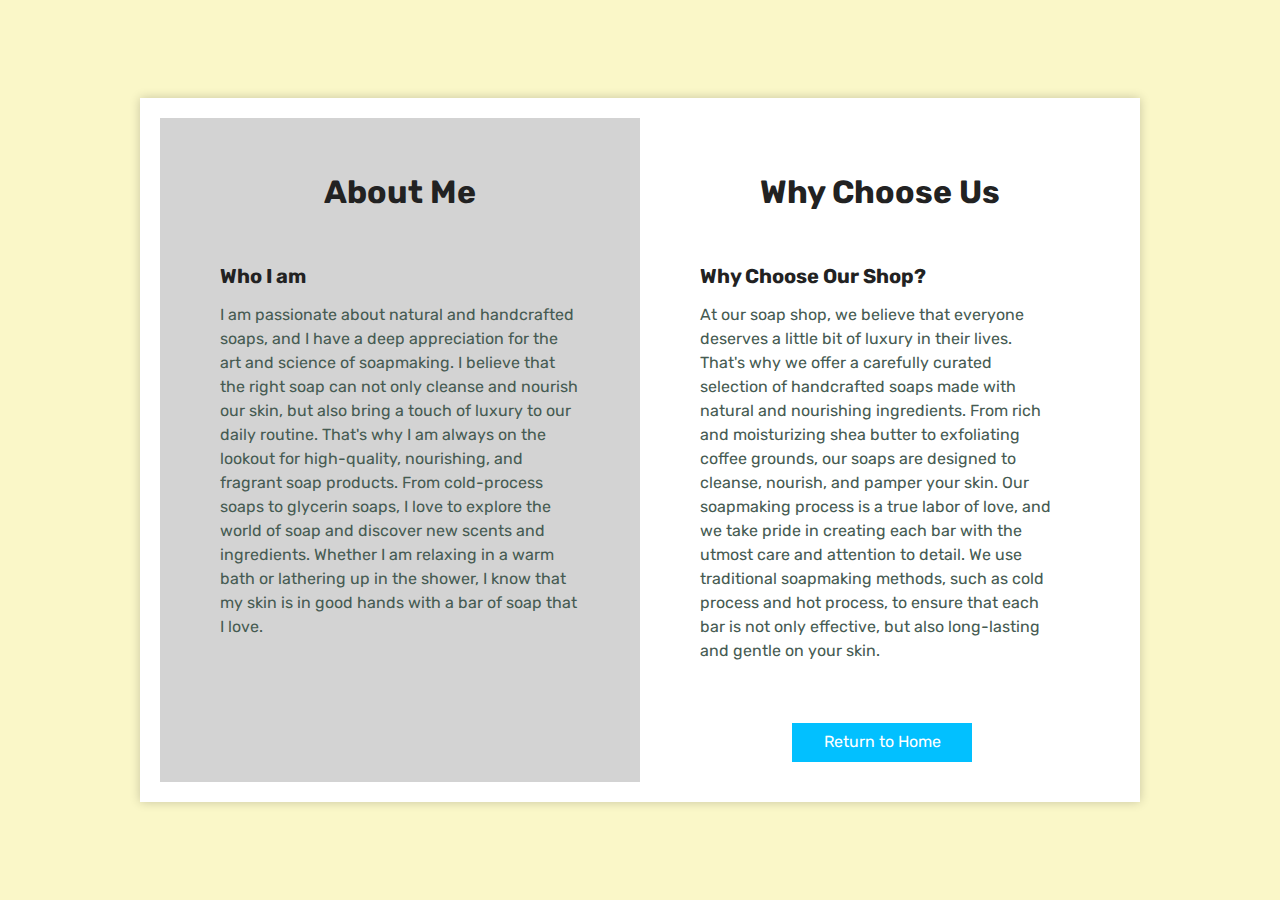
<file: about.html>
<!DOCTYPE html>
<html>
<head>
  <title>About Me | E-commerce Website</title>
</head>
  <link rel="stylesheet" type="text/css" href="css/about.css">
  <link rel="stylesheet" type="text/css" href="css/style.css">
  <link rel="stylesheet" type="text/css" href="css/normalise.css">
  <link rel="stylesheet" href="https://cdnjs.cloudflare.com/ajax/libs/font-awesome/4.7.0/css/font-awesome.min.css">
<body>
  <div class="card">
    <div class="page page-left">
      <header>
        <h1>About Me</h1>
      </header>
      <section>
        <h4>Who I am</h4>
        <p>I am passionate about natural and handcrafted soaps, and I have a deep appreciation for the art and science of soapmaking. I believe that the right soap can not only cleanse and nourish our skin, but also bring a touch of luxury to our daily routine. That's why I am always on the lookout for high-quality, nourishing, and fragrant soap products. From cold-process soaps to glycerin soaps, I love to explore the world of soap and discover new scents and ingredients. Whether I am relaxing in a warm bath or lathering up in the shower, I know that my skin is in good hands with a bar of soap that I love.</p>
      </section>
    </div>
    <div class="page page-right">
      <header>
        <h1>Why Choose Us</h1>
      </header>
      <section>
        <h4>Why Choose Our Shop?</h4>
        <p>At our soap shop, we believe that everyone deserves a little bit of luxury in their lives. That's why we offer a carefully curated selection of handcrafted soaps made with natural and nourishing ingredients. From rich and moisturizing shea butter to exfoliating coffee grounds, our soaps are designed to cleanse, nourish, and pamper your skin. Our soapmaking process is a true labor of love, and we take pride in creating each bar with the utmost care and attention to detail. We use traditional soapmaking methods, such as cold process and hot process, to ensure that each bar is not only effective, but also long-lasting and gentle on your skin.</p>
      </section>
      <div class="return-button">
        <a href="index.html">Return to Home</a>
      </div>
    </div>
  </div>
  </body>
</file>
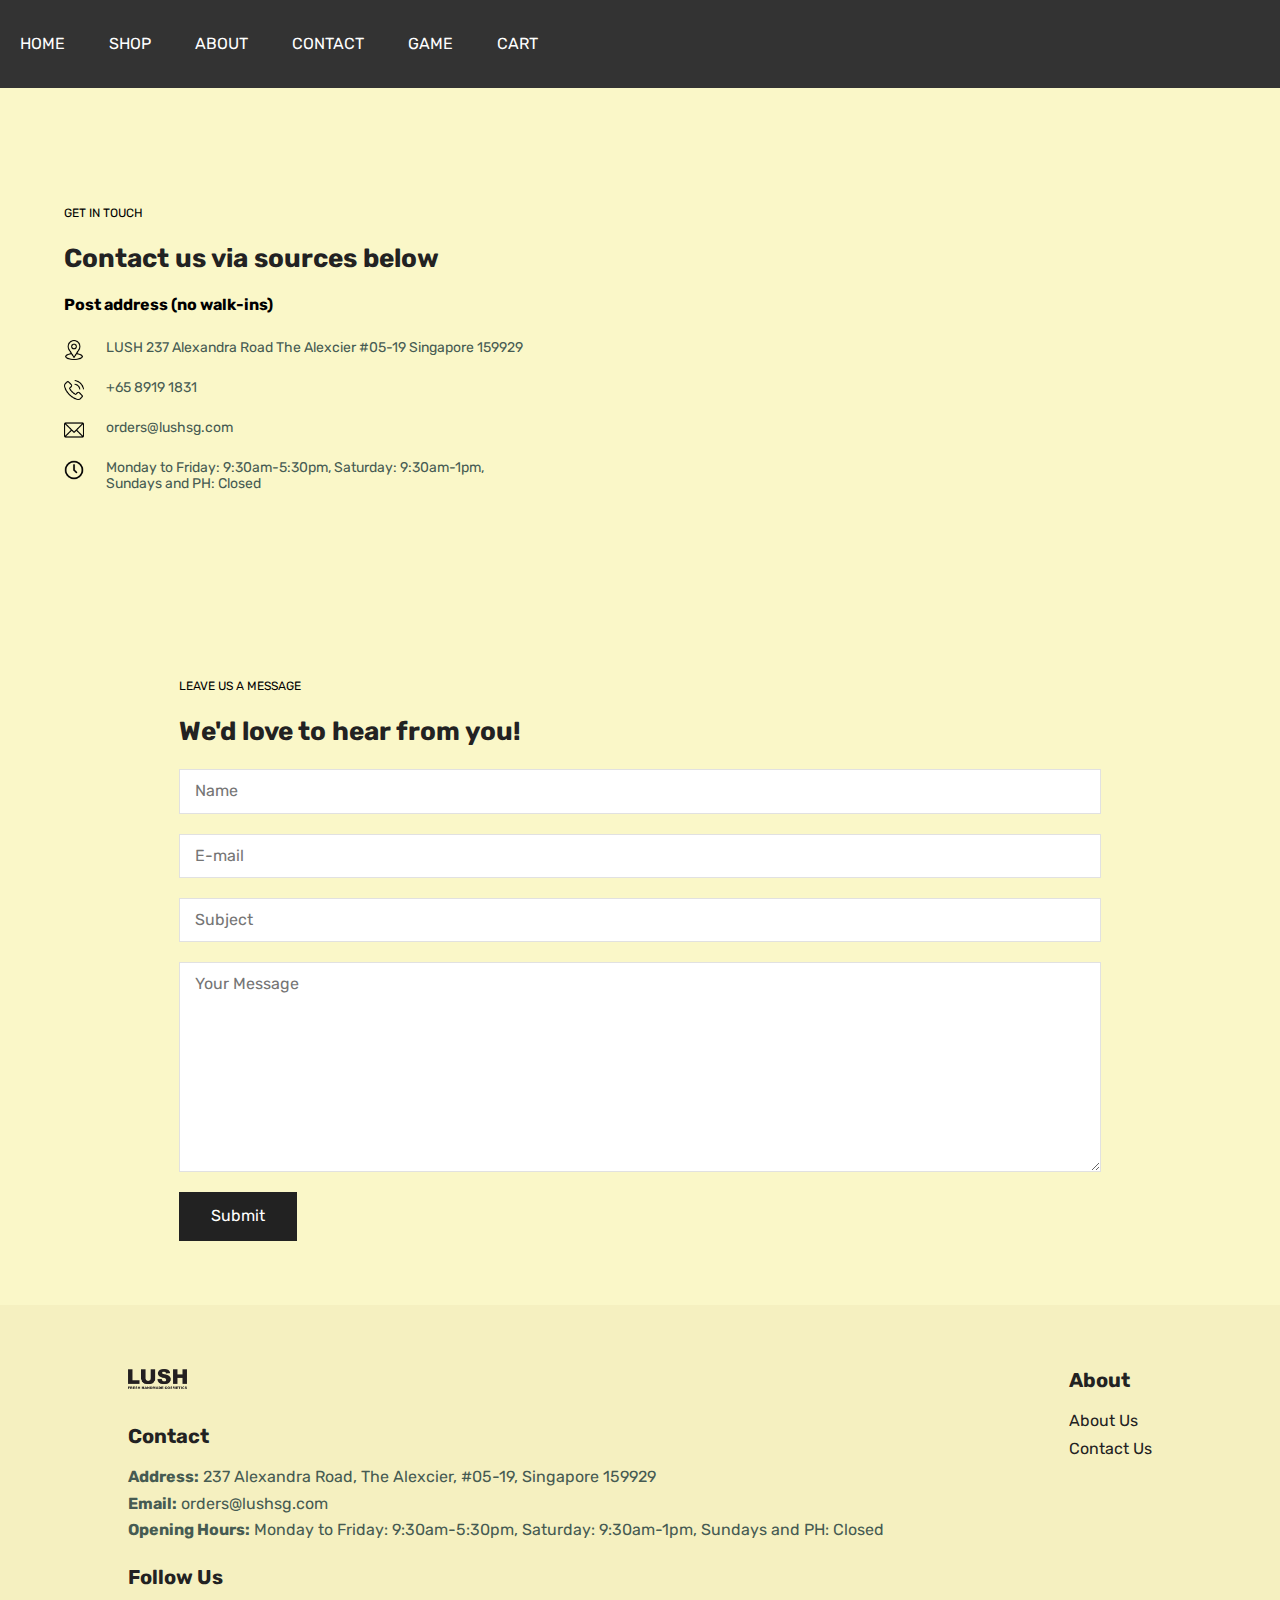
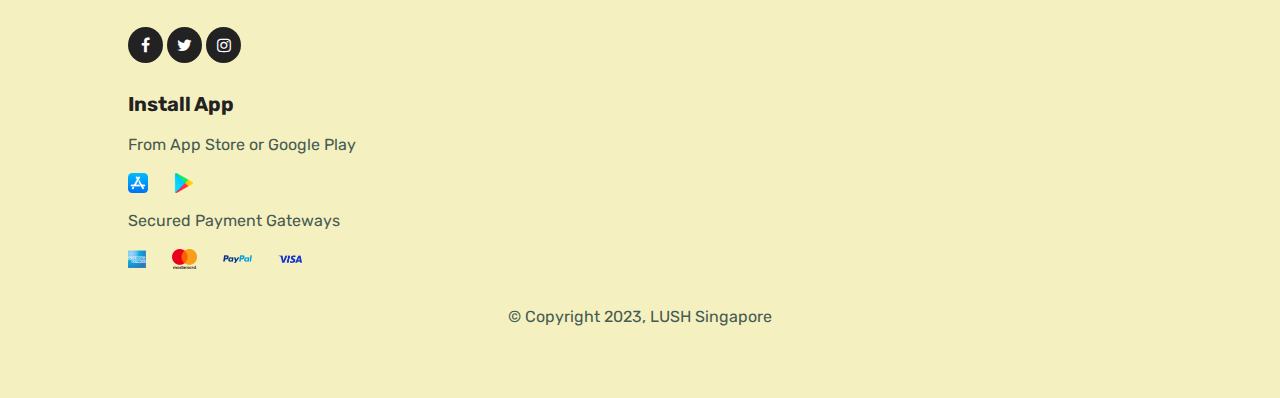
<file: contact.html>
<!DOCTYPE html>
<html lang="en">
<head>
    <meta charset="UTF-8">
    <meta http-equiv="X-UA-Compatible" content="IE=edge">
    <meta name="viewport" content="width=device-width, initial-scale=1.0">
    <link rel="stylesheet" type="text/css" href="css/navbar.css">
    <link rel="stylesheet" type="text/css" href="css/normalise.css">
    <link rel="stylesheet" type="text/css" href="css/style.css">
    <link rel="stylesheet" type="text/css" href="css/contact.css">
    <link rel="stylesheet" href="https://cdnjs.cloudflare.com/ajax/libs/font-awesome/4.7.0/css/font-awesome.min.css">
    <title>Document</title>
</head>
<body>
    <div class="navbar">
        <ul>
        <li><a href="index.html">Home</a></li>
        <li><a href="shop.html">Shop</a></li>
        <li><a href="about.html">About</a></li>
        <li><a href="contact.html">Contact</a></li>
        <li><a href="game2.html">Game</a></li>
        <li><a href="cart.html">Cart</a></li>
    </ul>
    </div>
    <section id="contact-info" class="contact-details">
        <div class="details">
            <span>GET IN TOUCH</span>
            <h2>Contact us via sources below</h2>
            <h3>Post address (no walk-ins)</h3>
            <div>
                <li>
                    <img src="media/location.png" alt="">
                    <p>LUSH 237 Alexandra Road The Alexcier #05-19 Singapore 159929</p>
                </li>
                <li>
                    <img src="media/phone-call.png" alt="">
                    <p>+65 8919 1831</p>
                </li>
                <li>
                    <img src="media/email.png" alt="">
                    <p>orders@lushsg.com</p>
                </li>
                <li>
                    <img src="media/clock.png" alt="">
                    <p>Monday to Friday: 9:30am-5:30pm, Saturday: 9:30am-1pm, Sundays and PH: Closed</p>
                </li>
            </div>
        </div>
        <div class="map">
            <iframe src="https://www.google.com/maps/embed?pb=!1m18!1m12!1m3!1d997.2012651976538!2d103.81326508812387!3d1.2913102999408586!2m3!1f0!2f0!3f0!3m2!1i1024!2i768!4f13.1!3m3!1m2!1s0x31da1bb95520771b%3A0xf2b9dfa378aa9a6e!2sThe%20Alexcier!5e0!3m2!1sen!2ssg!4v1675956177178!5m2!1sen!2ssg" width="600" height="450" style="border:0;" allowfullscreen="" loading="lazy" referrerpolicy="no-referrer-when-downgrade"></iframe>
        </div>
    </section>
    <section id="form-details">
        <form action="">
            <span>LEAVE US A MESSAGE</span>
            <h2>We'd love to hear from you!</h2>
            <input type="text" placeholder="Name">
            <input type="text" placeholder="E-mail">
            <input type="text" placeholder="Subject">
            <textarea name="" id="" cols="30" rows="10" placeholder="Your Message"></textarea>
            <button class="submitbtn">Submit</button>
        </form>
    </section>
    <footer class="endsection">
        <div class="col">
            <img src="media/logo.png" alt="" width="20%">
            <br>
            <br>
            <h4>Contact</h4>
            <p><strong>Address:</strong> 237 Alexandra Road, The Alexcier, #05-19, Singapore 159929</p>
            <p><strong>Email:</strong> orders@lushsg.com</p>
            <p><strong>Opening Hours:</strong> Monday to Friday: 9:30am-5:30pm, Saturday: 9:30am-1pm, Sundays and PH: Closed</p>
            <br>
            <div class="follow">
                <h4>Follow Us</h4>
                <br>
                <div class="icon">
                    <a href="https://www.facebook.com/LushSingapore" class="fa fa-facebook" target="_blank"></a>
                    <a href="https://twitter.com/LushSingapore" class="fa fa-twitter" target="_blank"></a>
                    <a href="https://www.instagram.com/lushsingapore/" class="fa fa-instagram" target="_blank"></a>
                </div>
            </div>
        </div>
        <div class="col">
            <h4>About</h4>
            <a href="about.html">About Us</a>
            <a href="contact.html">Contact Us</a>
        </div>
        <div class="col install">
            <h4>Install App</h4>
            <p>From App Store or Google Play</p>
            <div class="row">
                <a href="https://apps.apple.com/sg/app/lush-fresh-handmade-cosmetics/id946403534" target="_blank"><img src="media/app-store.png" alt="" height="50px"></a>
                <a href="https://play.google.com/store/apps/details?id=com.lush.app&hl=en_SG&gl=US&pli=1" target="_blank"><img src="media/google-play.png" alt="" height="50px"></a>
            </div>
            <p>Secured Payment Gateways</p>
            <div class="row">
                <img src="media/card_amex.png" alt="">
                <img src="media/card_master.png" alt="">
                <img src="media/card_paypal.png" alt="">
                <img src="media/card_visa.png" alt="">
            </div>
        </div>
        <div class="copyright">
            <p>&copy; Copyright 2023, LUSH Singapore</p>
        </div>
    </footer>
    <a href="#" class="to-top">
        <i class="fa fa-chevron-up"></i>
      </a>
      <script src="scroll.js"></script>
</body>
</html>
</file>
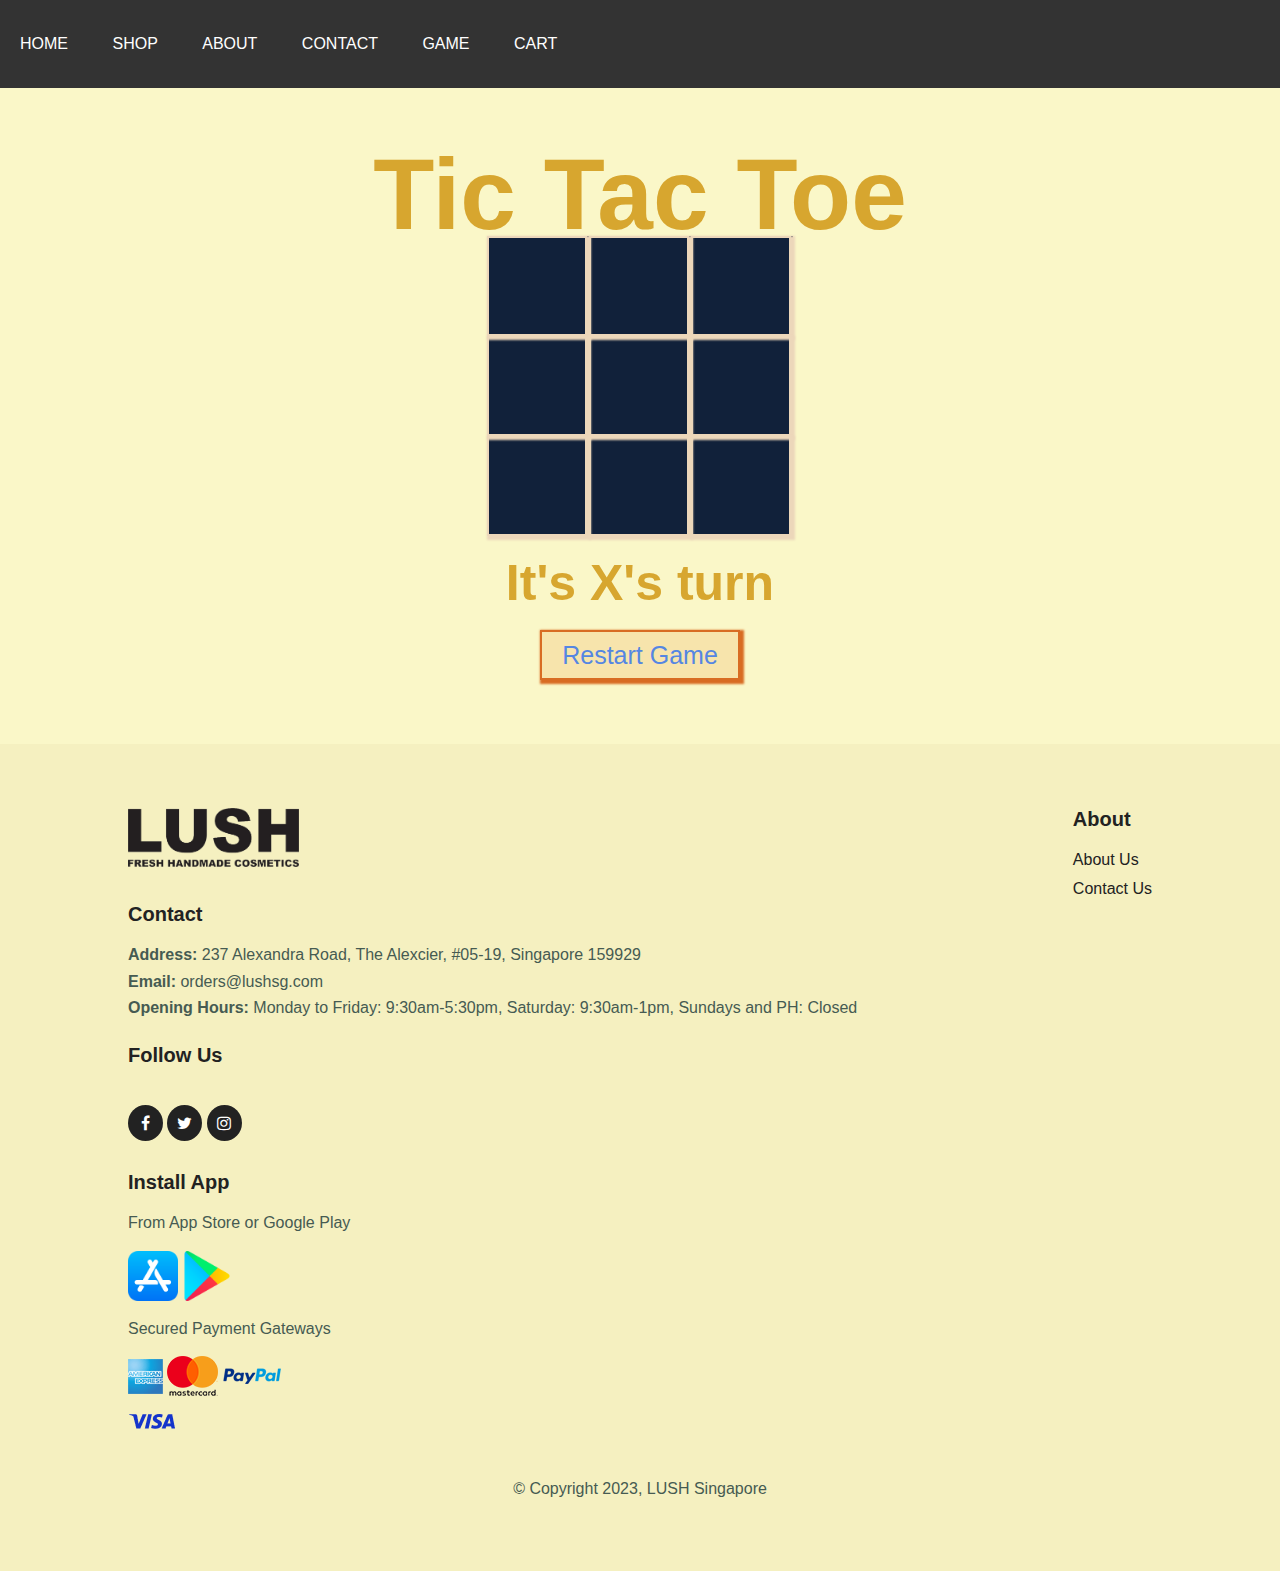
<file: game2.html>
<!doctype html>
<html lang="en">
<head>
    <meta charset="UTF-8">
    <meta name="viewport"
          content="width=device-width, user-scalable=no, initial-scale=1.0, maximum-scale=1.0, minimum-scale=1.0">
    <meta http-equiv="X-UA-Compatible" content="ie=edge">
    <title>Tic Tac Toe</title>
    <link rel="stylesheet" href="css/game2.css">
    <link rel="stylesheet" href="css/navbar.css">
    <link rel="stylesheet" href="css/normalise.css">
    <link rel="stylesheet" href="https://cdnjs.cloudflare.com/ajax/libs/font-awesome/4.7.0/css/font-awesome.min.css">
</head>
<div class="navbar">
    <ul>
    <li><a href="index.html">Home</a></li>
    <li><a href="shop.html">Shop</a></li>
    <li><a href="about.html">About</a></li>
    <li><a href="contact.html">Contact</a></li>
    <li><a href="game2.html">Game</a></li>
    <li><a href="cart.html">Cart</a></li>
  </ul>
</div>

<body>
    <section>
        <h1 class="game--title">Tic Tac Toe</h1>
        <div class="game--container">
            <div data-cell-index="0" class="cell"></div>
            <div data-cell-index="1" class="cell"></div>
            <div data-cell-index="2" class="cell"></div>
            <div data-cell-index="3" class="cell"></div>
            <div data-cell-index="4" class="cell"></div>
            <div data-cell-index="5" class="cell"></div>
            <div data-cell-index="6" class="cell"></div>
            <div data-cell-index="7" class="cell"></div>
            <div data-cell-index="8" class="cell"></div>
        </div>
        <h2 class="game--status"></h2>
        <button class="game--restart">Restart Game</button>
    </section>

    <script src="game2.js"></script>
</body>
<footer class="endsection">
    <div class="col">
        <img src="media/logo.png" alt="" width="20%">
        <br>
        <br>
        <h4>Contact</h4>
        <p><strong>Address:</strong> 237 Alexandra Road, The Alexcier, #05-19, Singapore 159929</p>
        <p><strong>Email:</strong> orders@lushsg.com</p>
        <p><strong>Opening Hours:</strong> Monday to Friday: 9:30am-5:30pm, Saturday: 9:30am-1pm, Sundays and PH: Closed</p>
        <br>
        <div class="follow">
            <h4>Follow Us</h4>
            <br>
            <div class="icon">
                <a href="https://www.facebook.com/LushSingapore" class="fa fa-facebook" target="_blank"></a>
                <a href="https://twitter.com/LushSingapore" class="fa fa-twitter" target="_blank"></a>
                <a href="https://www.instagram.com/lushsingapore/" class="fa fa-instagram" target="_blank"></a>
            </div>
        </div>
    </div>
    <div class="col">
        <h4>About</h4>
        <a href="about.html">About Us</a>
        <a href="contact.html">Contact Us</a>
    </div>
    <div class="col install">
        <h4>Install App</h4>
        <p>From App Store or Google Play</p>
        <div class="row">
            <a href="https://apps.apple.com/sg/app/lush-fresh-handmade-cosmetics/id946403534" target="_blank"><img src="media/app-store.png" alt="" height="50px"></a>
            <a href="https://play.google.com/store/apps/details?id=com.lush.app&hl=en_SG&gl=US&pli=1" target="_blank"><img src="media/google-play.png" alt="" height="50px"></a>
        </div>
        <p>Secured Payment Gateways</p>
        <div class="row">
            <img src="media/card_amex.png" alt="">
            <img src="media/card_master.png" alt="">
            <img src="media/card_paypal.png" alt="">
            <img src="media/card_visa.png" alt="">
        </div>
    </div>
    <div class="copyright">
        <p>&copy; Copyright 2023, LUSH Singapore</p>
    </div>
</footer>
</html>
</file>
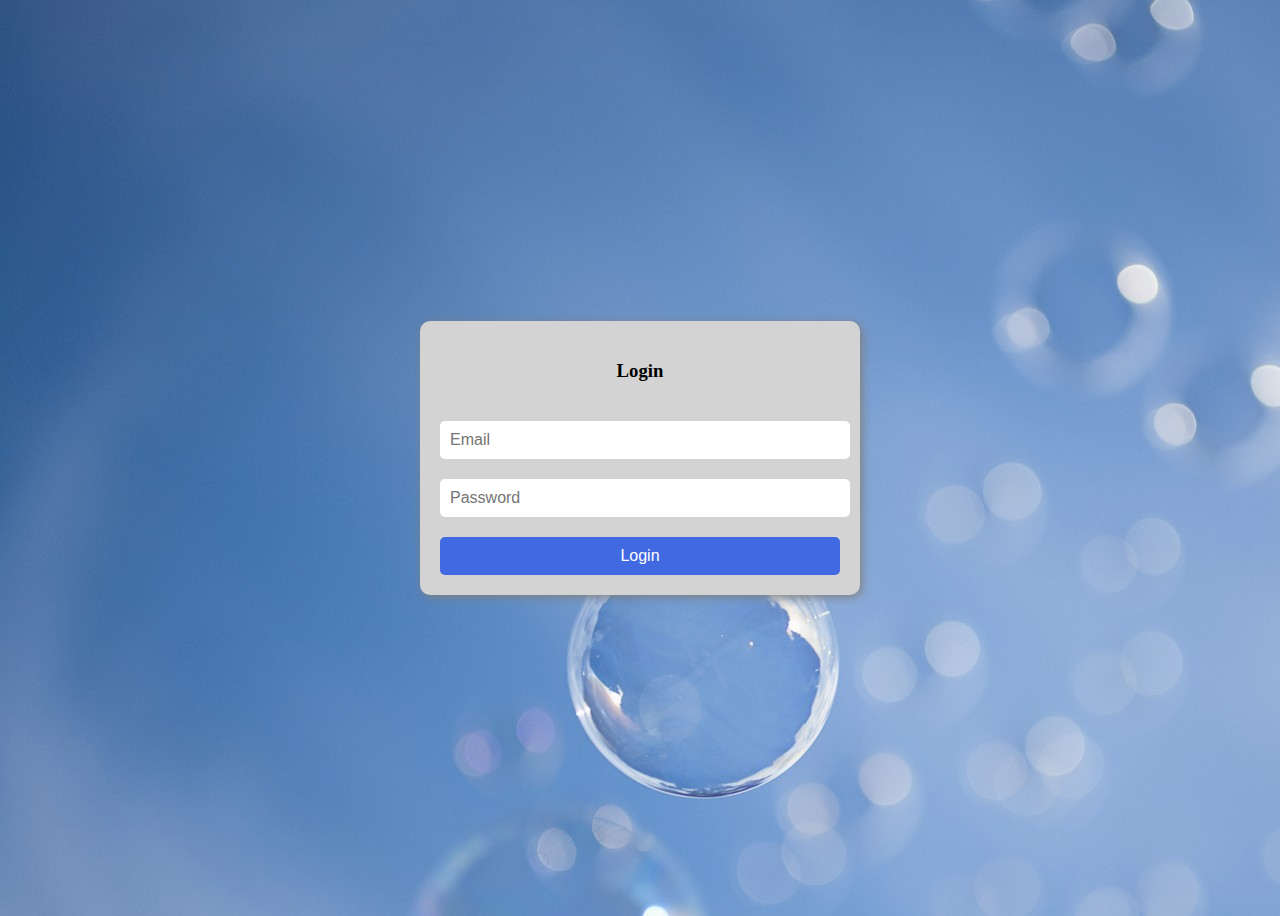
<file: login.html>
<!DOCTYPE html>
<html>
  <head>
    <link rel="stylesheet" type="text/css" href="css/login.css">
  </head>
  <style>
    body{
        background-image: url("media/background.jpg");;
    }
  </style>
  <body>
    <!-- Login container -->
    <div class="login-container">
      <!-- Login form -->
      <form class="login-form">
        <h3>Login</h3>
        <input type="email" placeholder="Email" required />
        <input type="password" placeholder="Password" required />
        <input type="submit" value="Login" />
      </form>
    </div>
  </body>
</html>
</file>
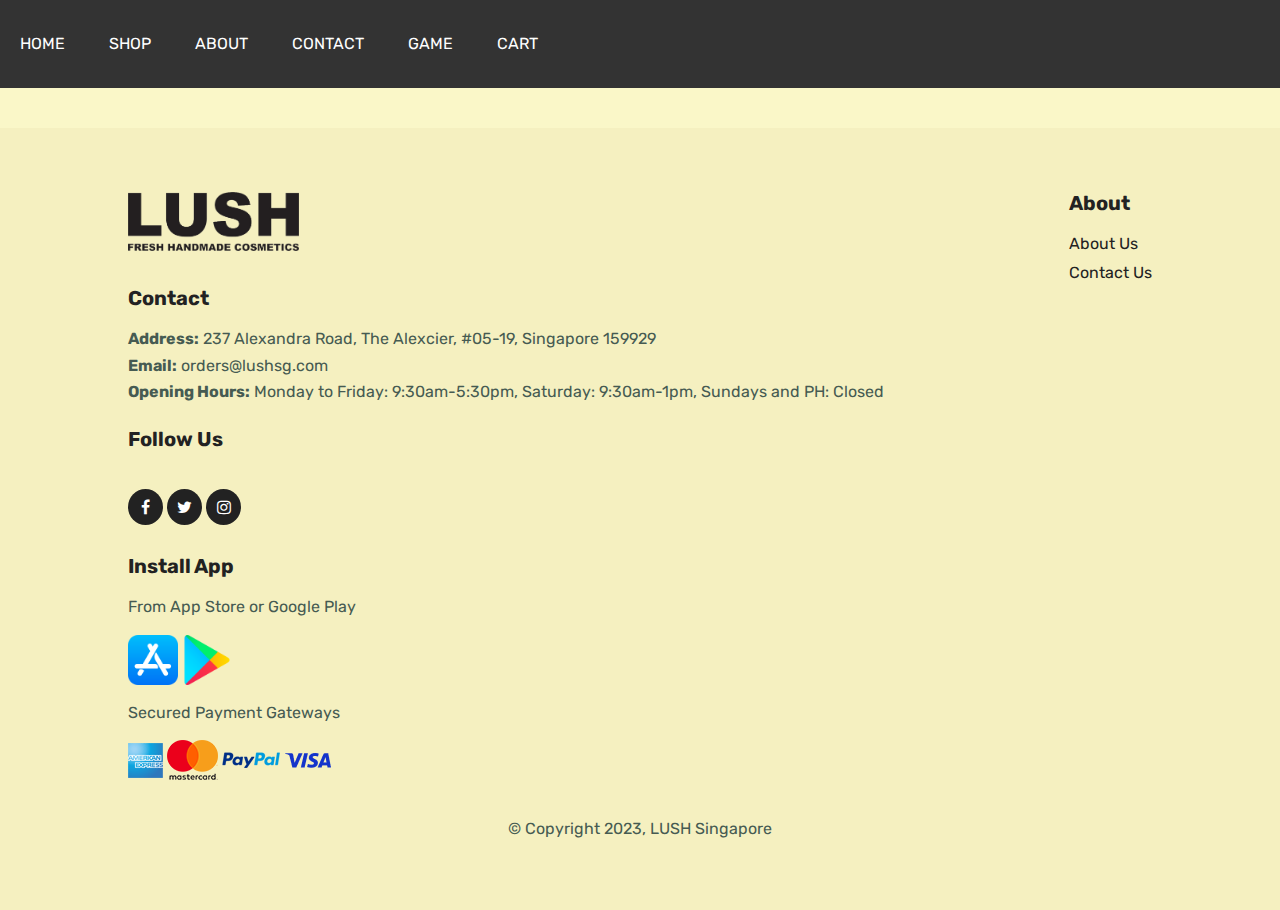
<file: shop.html>
<!DOCTYPE html>
<html>
<head>
  <title>My Ecommerce Website</title>
  <link rel="stylesheet" type="text/css" href="css/navbar.css">
  <link rel="stylesheet" type="text/css" href="css/shop.css">
  <link rel="stylesheet" type="text/css" href="css/normalise.css">
  <link rel="stylesheet" type="text/css" href="css/style.css">
  <link rel="stylesheet" href="https://cdnjs.cloudflare.com/ajax/libs/font-awesome/4.7.0/css/font-awesome.min.css">
</head>
<body>
  <div class="navbar">
    <ul>
    <li><a href="index.html">Home</a></li>
    <li><a href="shop.html">Shop</a></li>
    <li><a href="about.html">About</a></li>
    <li><a href="contact.html">Contact</a></li>
    <li><a href="game2.html">Game</a></li>
    <li><a href="cart.html">Cart</a></li>
  </ul>
</div>
  <main id="main">
        <!-- <div class="product-card">
            <div class="product-name">Snow Bear Soap</div>
            <div class = "img-and-info">
            <img src="media/snowbear.jpg" class="Product1">
            <div class = "product-info"> Snow Bear Soap is a handmade soap that is shaped and designed to look like a bear. It is made with all-natural ingredients, and is fragranced with a blend of essential oils. It is gentle on the skin, and is suitable for use by people of all skin types. The bear shape makes it a fun and unique addition to any bathroom decor. It may also be an ideal gift for animal lovers, outdoor enthusiasts and children. </div>
            </div>
            <div class="product-price">$25.00</div>
            <button class="add-to-cart-btn">Add to Cart</button>
        </div>
        <div class="product-card">
            <div class="product-name">Snow Fairy Soap</div>
            <div class = "img-and-info">
            <img src="media/snowfairy.jpg" class="Product1">
            <div class = "product-info"> Snow Fairy Soap is a handmade, all-natural soap that is designed to evoke the magic of winter and the magic of fairies. It is scented with a blend of essential oils that is inspired by the sweet and sugary aroma of snow fairies. The soap is gentle on the skin, and is suitable for use by people of all skin types. The soap is made with natural ingredients, and is free from harsh chemicals and synthetic fragrances. The soap may come in different colors and shapes, often decorated with glitter, making it a fun and unique addition to any bathroom decor. It may also be an ideal gift for those who loves fairy tales, fantasy, and winter season. </div>
            </div>
            <div class="product-price">$35.00</div>
            <button class="add-to-cart-btn">Add to Cart</button>
        </div> -->
  </main>
  <script src="https://code.jquery.com/jquery-3.6.3.js" integrity="sha256-nQLuAZGRRcILA+6dMBOvcRh5Pe310sBpanc6+QBmyVM=" crossorigin="anonymous"></script>
  <script src="api.js"></script>
  <footer class="endsection">
    <div class="col">
        <img src="media/logo.png" alt="" width="20%">
        <br>
        <br>
        <h4>Contact</h4>
        <p><strong>Address:</strong> 237 Alexandra Road, The Alexcier, #05-19, Singapore 159929</p>
        <p><strong>Email:</strong> orders@lushsg.com</p>
        <p><strong>Opening Hours:</strong> Monday to Friday: 9:30am-5:30pm, Saturday: 9:30am-1pm, Sundays and PH: Closed</p>
        <br>
        <div class="follow">
            <h4>Follow Us</h4>
            <br>
            <div class="icon">
                <a href="https://www.facebook.com/LushSingapore" class="fa fa-facebook" target="_blank"></a>
                <a href="https://twitter.com/LushSingapore" class="fa fa-twitter" target="_blank"></a>
                <a href="https://www.instagram.com/lushsingapore/" class="fa fa-instagram" target="_blank"></a>
            </div>
        </div>
    </div>
    <div class="col">
        <h4>About</h4>
        <a href="about.html">About Us</a>
        <a href="contact.html">Contact Us</a>
    </div>
    <div class="col install">
        <h4>Install App</h4>
        <p>From App Store or Google Play</p>
        <div class="row">
            <a href="https://apps.apple.com/sg/app/lush-fresh-handmade-cosmetics/id946403534" target="_blank"><img src="media/app-store.png" alt="" height="50px"></a>
            <a href="https://play.google.com/store/apps/details?id=com.lush.app&hl=en_SG&gl=US&pli=1" target="_blank"><img src="media/google-play.png" alt="" height="50px"></a>
        </div>
        <p>Secured Payment Gateways</p>
        <div class="row">
            <img src="media/card_amex.png" alt="">
            <img src="media/card_master.png" alt="">
            <img src="media/card_paypal.png" alt="">
            <img src="media/card_visa.png" alt="">
        </div>
    </div>
    <div class="copyright">
        <p>&copy; Copyright 2023, LUSH Singapore</p>
    </div>
</footer>
<a href="#" class="to-top">
  <i class="fa fa-chevron-up"></i>
</a>
<script src="scroll.js"></script>
</body>
</html>
</file>
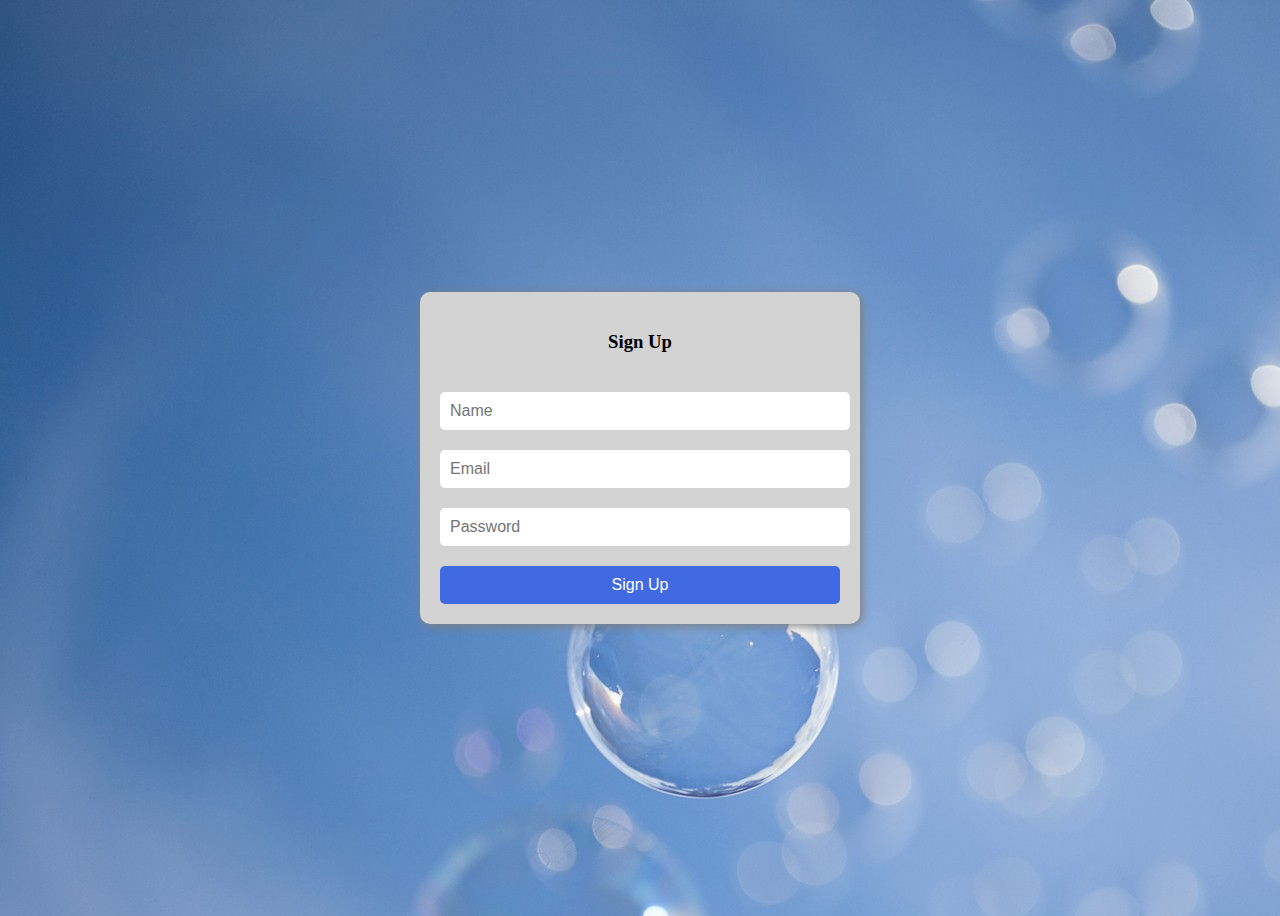
<file: signup.html>
<!DOCTYPE html>
<html>
  <head>
    <script src="signup.js"></script>
    <style>

      /* Style the sign-up container */
      body{
        background-image: url("media/background.jpg");;
      }
      .signup-container {
        display: flex;
        flex-direction: column;
        align-items: center;
        justify-content: center;
        height: 100vh;
      }
      /* Style the sign-up form */
      .signup-form {
        width: 400px;
        padding: 20px;
        background-color: lightgray;
        border-radius: 10px;
        box-shadow: 2px 2px 10px gray;
        text-align: center;
      }
      /* Style the form inputs */
      .signup-form input[type="text"],
      .signup-form input[type="email"],
      .signup-form input[type="password"] {
        width: 100%;
        padding: 10px;
        padding-right: 0px;
        margin-top: 20px;
        font-size: 16px;
        border-radius: 5px;
        border: none;
      }
      /* Style the submit button */
      .signup-form input[type="submit"] {
        width: 100%;
        padding: 10px;
        margin-top: 20px;
        font-size: 16px;
        background-color: royalblue;
        color: white;
        border-radius: 5px;
        border: none;
        cursor: pointer;
      }
    </style>
  </head>
  <body>
    <!-- Sign-up container -->
    <div class="signup-container">
      <!-- Sign-up form -->
      <form class="signup-form">
        <h3>Sign Up</h3>
        <input type="text" placeholder="Name" required />
        <input type="email" placeholder="Email" required />
        <input type="password" placeholder="Password" required />
        <input type="submit" value="Sign Up" />
      </form>
    </div>
  </body>
</html>
</file>
<file: css/about.css>
body {
    font-family: Arial, sans-serif;
    display: flex;
    justify-content: center;
    align-items: center;
    height: 100vh;
    margin: 0;
    padding: 0;
    background-color:#faf7c8 ;
  }
  
  .card {
    background-color: white;
    width: 1000px;
    padding: 20px;
    box-shadow: 0px 0px 10px rgba(0, 0, 0, 0.2);
    display: flex;
    flex-direction: row;
  }
  
  .page {
    width: 50%;
    padding: 20px;
  }
  
  .page-left {
    background-color: lightgray;
  }
  
  .page-right {
    background-color: white;
  }
  
  header {
    text-align: center;
  }
  
  h1 {
    margin: 0;
  }
  
  section {
    margin: 20px;
    padding: 20px;
  }
  
  h2 {
    font-size: 24px;
    margin-bottom: 10px;
  }
  
  p {
    font-size: 16px;
    line-height: 1.5;
    margin: 0;
  }
  
  .return-button {
    margin-left: 30%;
    margin-top: 20px;
    text-align: center;
    background-color: rgb(2, 192, 255);
    width: 180px;
  }
  
  a {
    display: inline-block;
    padding: 10px 20px;
    color: white;
    text-decoration: none;
    border-radius: 5px;
  }

  .return-button:hover{
    opacity: 0.7;
  }
</file>
<file: css/style.css>
@import url('https://fonts.googleapis.com/css2?family=Rubik&display=swap');
* {
    margin: 0;
    padding: 0;
    box-sizing: border-box;
    font-family: 'Rubik', sans-serif;
}

h1 {
    font-size: 50px;
    line-height: 64px;
    color: #222;
}

h2 {
    font-size: 46px;
    line-height: 54px;
    color: #222;
}

h4 {
    font-size: 20px;
    color: #222;
}

h6 {
    font-weight: 700;
    font-size: 12px;
}

p{
    font-size: 16px;
    color: #465b52;
    margin: 15px 0 20px 0;
}

body {
    width: 100%;
}

.endsection {
    padding-left: 10%;
    padding-right: 10%;
    padding-top: 5%;
    padding-bottom: 5%;
    background-color: rgb(245, 240, 192);
}

.fa {
    padding: 10px;
    font-size: 20px;
    width: 35px;
    text-align: center;
    text-decoration: none;
    border-radius: 50%;
}

.fa:hover {
    opacity: 0.7;
}

.fa-facebook {
    background: #222;
    color: white;
}

.fa-twitter {
    background: #222;
    color: white;
}

.fa-instagram {
    background: #222;
    color: white;
}

footer {
    display: flex;
    flex-wrap: wrap;
    justify-content: space-between;
    
}

footer .col {
    display: flex;
    flex-direction: column;
    align-items: flex-start;
    margin-bottom: 20px;
}

footer h4{
    padding-bottom: 20px;
}

footer p{
    margin: 0 0 8px 0;
}

footer a{
    text-decoration: none;
    color: #222;
    margin-bottom: 10px;
}

footer .row{
    padding-right: 10%;
    margin: 10px 0 15px 0;
}

footer .row a:hover{
    opacity: 0.7;
}

footer .copyright{
    width: 100%;
    text-align: center;
}

.to-top{
    background: #222;
    position: fixed;
    bottom: 16px;
    right: 32px;
    width: 50px;
    height: 50px;
    border-radius: 50%;
    display: flex;
    align-items: center;
    justify-content: center;
    font-size: 32px;
    color:white;
    text-decoration: none;
    opacity: 0;
    pointer-events: none;
    transition: all .4s;
    z-index: 1;
}
.to-top.active{
    bottom: 32px;
    pointer-events: auto;
    opacity: 1;
    z-index: 1;
}
html{
    scroll-behavior: smooth;
}
</file>
<file: css/navbar.css>
.navbar {
  width: 100%;
  margin: auto;
  padding: 35px 0;
  display: flex;
  align-items: center;
  justify-content: space-between;
  background-color: #333;
  position: sticky;
  top: 0;
  left: 0;
  z-index: 999;
}

.logo {
  width: 500px;
  cursor: pointer;
}

.navbar ul li {
  list-style: none;
  display: inline-block;
  margin: 0 20px;
  position: relative;
}

.navbar ul li a {
  text-decoration: none;
  color: rgb(255, 255, 255);
  text-transform: uppercase;
}

.navbar ul li::after {
  content: "";
  height: 3px;
  width: 0;
  background: #009688;
  position: absolute;
  left: 0;
  bottom: -10px;
  transition: 0.5s;
}

.navbar ul li:hover::after {
  width: 100%;
}

/* nav bar*/

/* 
.topnav {
    background-color: #333;
    overflow: hidden;
  }
  
  .topnav a {
  color: #f2f2f2;
  display: flex;
  align-items: center;
  justify-content:space-between;
  text-align: center;
  padding: 14px 16px;
  text-decoration: none;
  font-size: 17px;
  }
  
  .topnav a:hover {
  background-color: #ddd;
  color: black;
  }
  

  .topnav a.active {
  background-color: #04AA6D;
  color: white;
  }
  .topnav li{
  list-style: none;
  display: inline-block;
  }
  li img{
  height: 10%;
  width: 10%;
  }  */
</file>
<file: css/contact.css>
body {
    background-color: #faf7c8;
}

section {
    padding: 5%;
}

#contact-info {
    display: flex;
    align-items: center;
    justify-content: space-between;
}

img {
    width: auto;
    height: 20px;
    padding-right: 22px;
}

#contact-info .details {
    width: 40%;
}

#contact-info .details span, #form-details form span {
    font-size: 12px;
}

#contact-info .details h2, #form-details form h2 {
    font-size: 26px;
    line-height: 35px;
    padding: 20px 0;
}

#contact-info .details h3{
    font-size: 16px;
    padding-bottom: 15px;
}

#contact-info .details li {
    list-style: none;
    display: flex;
    padding: 10px 0;
}

#contact-info .details li p {
    margin: 0;
    font-size: 14px;
}

#contact-info .map {
    width: 55%;
    height: 400px;
}

#contact-info .map iframe {
    width: 100%;
    height: 100%;
}

#form-details form {
    padding: 0 10%;
    width: 100%;
    display: flex;
    flex-direction: column;
    align-items: flex-start;
}

#form-details form input, #form-details form textarea {
    width: 100%;
    padding: 12px 15px;
    outline: none;
    margin-bottom: 20px;
    border: 1px solid #e1e1e1;
}

.submitbtn {
    background-color: #222;
    border: none;
    color: white;
    padding: 15px 32px;
    text-align: center;
    text-decoration: none;
    display: inline-block;
    font-size: 16px;
}
</file>
<file: css/game2.css>
body {
    font-family: "Arial", sans-serif;
    background-color: #faf7c8;
    width: 100%;

}

section {
    padding: 5%;
    text-align: center;
}

.game--title {
    font-size: 100px;
    color: #d7a62f;
    margin: 10px auto;
}

.game--container {
    display: grid;
    grid-template-columns: repeat(3, auto);
    width: 306px;
    margin: 10px auto;
    background-color: #11213a;
    color: #04c0b2;
}

.cell {
    font-family: "Permanent Marker", cursive;
    width: 100px;
    height: 100px;
    box-shadow: 2px 2px 2px 2px #ecd7ba;
    border: 2px solid #ecd7ba;
    cursor: pointer;
    line-height: 100px;
    font-size: 60px;
}

.game--status {
    font-size: 50px;
    color: #d7a62f;
    margin: 20px auto;
}

.game--restart {
    background-color: #f7e4ac;
    width: 200px;
    height: 50px;
    font-size: 25px;
    color: #5586e2;
    box-shadow: 2px 2px 2px 2px #d86c23;
    border: 2px solid #d86c23;
}

@import url('https://fonts.googleapis.com/css2?family=Rubik&display=swap');
* {
    margin: 0;
    padding: 0;
    box-sizing: border-box;
    font-family: 'Rubik', sans-serif;
}

h1 {
    font-size: 50px;
    line-height: 64px;
    color: #222;
}

h2 {
    font-size: 46px;
    line-height: 54px;
    color: #222;
}

h4 {
    font-size: 20px;
    color: #222;
}

h6 {
    font-weight: 700;
    font-size: 12px;
}

p{
    font-size: 16px;
    color: #465b52;
    margin: 15px 0 20px 0;
}


.endsection {
    padding-left: 10%;
    padding-right: 10%;
    padding-top: 5%;
    padding-bottom: 5%;
    background-color: rgb(245, 240, 192);
}

.fa {
    padding: 10px;
    font-size: 20px;
    width: 35px;
    text-align: center;
    text-decoration: none;
    border-radius: 50%;
}

.fa:hover {
    opacity: 0.7;
}

.fa-facebook {
    background: #222;
    color: white;
}

.fa-twitter {
    background: #222;
    color: white;
}

.fa-instagram {
    background: #222;
    color: white;
}

footer {
    display: flex;
    flex-wrap: wrap;
    justify-content: space-between;
    
}

footer .col {
    display: flex;
    flex-direction: column;
    align-items: flex-start;
    margin-bottom: 20px;
}

footer h4{
    padding-bottom: 20px;
}

footer p{
    margin: 0 0 8px 0;
}

footer a{
    text-decoration: none;
    color: #222;
    margin-bottom: 10px;
}

footer .row{
    padding-right: 10%;
    margin: 10px 0 15px 0;
}

footer .row a:hover{
    opacity: 0.7;
}

footer .copyright{
    width: 100%;
    text-align: center;
}

.to-top{
    background: #222;
    position: fixed;
    bottom: 16px;
    right: 32px;
    width: 50px;
    height: 50px;
    border-radius: 50%;
    display: flex;
    align-items: center;
    justify-content: center;
    font-size: 32px;
    color:white;
    text-decoration: none;
    opacity: 0;
    pointer-events: none;
    transition: all .4s;
    z-index: 1;
}
.to-top.active{
    bottom: 32px;
    pointer-events: auto;
    opacity: 1;
    z-index: 1;
}
html{
    scroll-behavior: smooth;
}
</file>
<file: css/login.css>
body{
    background-image: url("./media/background.jpg");
  }
/* Style the login container */
.login-container {
    display: flex;
    flex-direction: column;
    align-items: center;
    justify-content: center;
    height: 100vh;
  }
  /* Style the login form */
  .login-form {
    width: 400px;
    padding: 20px;
    background-color: lightgray;
    border-radius: 10px;
    box-shadow: 2px 2px 10px gray;
    text-align: center;
  }
  /* Style the form inputs */
  .login-form input[type="email"],
  .login-form input[type="password"] {
    width: 100%;
    padding: 10px;
    padding-right:0px;
    margin-top: 20px;
    font-size: 16px;
    border-radius: 5px;
    border: none;
  }
  /* Style the submit button */
  .login-form input[type="submit"] {
    width: 100%;
    padding: 10px;
    margin-top: 20px;
    font-size: 16px;
    background-color: royalblue;
    color: white;
    border-radius: 5px;
    border: none;
    cursor: pointer;
  }
</file>
<file: css/shop.css>
/* Ecommerce website CSS */

/* Set background color for entire page */
body {
background-color: #faf7c8;
}

/* Style for header */
header {
background-color: #333333;
color: #ffffff;
padding: 20px;
text-align: center;
font: bold
}

/* Style for main content section */
main {
padding: 20px;
}

/* Style for product cards */
.product-card {
background-color: #b4a4a4;
border: 2px solid #E5E5E5;
padding: 20px;
margin-bottom: 20px;
}

.img-and-info{
  display:flex;
}

.product-info{
  float:right;
  padding:3%;
  font-size: 20px;
}

.Product1{
height:14%;

width:14%;
display: flex;
}
/* Style for product name */
.product-name {
font-size: 24px;
font-weight: bold;
margin-bottom: 10px;
}

/* Style for product price */
.product-price {
color: #333333;
font-size: 18px;
margin-bottom: 10px;
}

/* Style for add to cart button */
.add-to-cart-btn {
background-color: #333333;
color: #FFFFFF;
padding: 10px 20px;
border: none;
cursor: pointer;
}
.add-to-cart-btn:hover {background-color: #334f34}

.add-to-cart-btn:active {
  background-color: #3e8e41;
  box-shadow: 0 5px #666;
  transform: translateY(4px);
}
</file>
<file: css/normalise.css>
/*! normalize.css v8.0.1 | MIT License | github.com/necolas/normalize.css */

/* Document
   ========================================================================== */

/**
 * 1. Correct the line height in all browsers.
 * 2. Prevent adjustments of font size after orientation changes in iOS.
 */

 html {
    line-height: 1.15; /* 1 */
    -webkit-text-size-adjust: 100%; /* 2 */
  }
  
  /* Sections
     ========================================================================== */
  
  /**
   * Remove the margin in all browsers.
   */
  
  body {
    margin: 0;
  }
  
  /**
   * Render the main element consistently in IE.
   */
  
  main {
    display: block;
  }
  
  /**
   * Correct the font size and margin on h1 elements within section and
   * article contexts in Chrome, Firefox, and Safari.
   */
  
  h1 {
    font-size: 2em;
    margin: 0.67em 0;
  }
  
  /* Grouping content
     ========================================================================== */
  
  /**
   * 1. Add the correct box sizing in Firefox.
   * 2. Show the overflow in Edge and IE.
   */
  
  hr {
    box-sizing: content-box; /* 1 */
    height: 0; /* 1 */
    overflow: visible; /* 2 */
  }
  
  /**
   * 1. Correct the inheritance and scaling of font size in all browsers.
   * 2. Correct the odd em font sizing in all browsers.
   */
  
  pre {
    font-family: monospace, monospace; /* 1 */
    font-size: 1em; /* 2 */
  }
  
  /* Text-level semantics
     ========================================================================== */
  
  /**
   * Remove the gray background on active links in IE 10.
   */
  
  a {
    background-color: transparent;
  }
  
  /**
   * 1. Remove the bottom border in Chrome 57-
   * 2. Add the correct text decoration in Chrome, Edge, IE, Opera, and Safari.
   */
  
  abbr[title] {
    border-bottom: none; /* 1 */
    text-decoration: underline; /* 2 */
    text-decoration: underline dotted; /* 2 */
  }
  
  /**
   * Add the correct font weight in Chrome, Edge, and Safari.
   */
  
  b,
  strong {
    font-weight: bolder;
  }
  
  /**
   * 1. Correct the inheritance and scaling of font size in all browsers.
   * 2. Correct the odd em font sizing in all browsers.
   */
  
  code,
  kbd,
  samp {
    font-family: monospace, monospace; /* 1 */
    font-size: 1em; /* 2 */
  }
  
  /**
   * Add the correct font size in all browsers.
   */
  
  small {
    font-size: 80%;
  }
  
  /**
   * Prevent sub and sup elements from affecting the line height in
   * all browsers.
   */
  
  sub,
  sup {
    font-size: 75%;
    line-height: 0;
    position: relative;
    vertical-align: baseline;
  }
  
  sub {
    bottom: -0.25em;
  }
  
  sup {
    top: -0.5em;
  }
  
  /* Embedded content
     ========================================================================== */
  
  /**
   * Remove the border on images inside links in IE 10.
   */
  
  img {
    border-style: none;
  }
  
  /* Forms
     ========================================================================== */
  
  /**
   * 1. Change the font styles in all browsers.
   * 2. Remove the margin in Firefox and Safari.
   */
  
  button,
  input,
  optgroup,
  select,
  textarea {
    font-family: inherit; /* 1 */
    font-size: 100%; /* 1 */
    line-height: 1.15; /* 1 */
    margin: 0; /* 2 */
  }
  
  /**
   * Show the overflow in IE.
   * 1. Show the overflow in Edge.
   */
  
  button,
  input { /* 1 */
    overflow: visible;
  }
  
  /**
   * Remove the inheritance of text transform in Edge, Firefox, and IE.
   * 1. Remove the inheritance of text transform in Firefox.
   */
  
  button,
  select { /* 1 */
    text-transform: none;
  }
  
  /**
   * Correct the inability to style clickable types in iOS and Safari.
   */
  
  button,
  [type="button"],
  [type="reset"],
  [type="submit"] {
    -webkit-appearance: button;
  }
</file>
